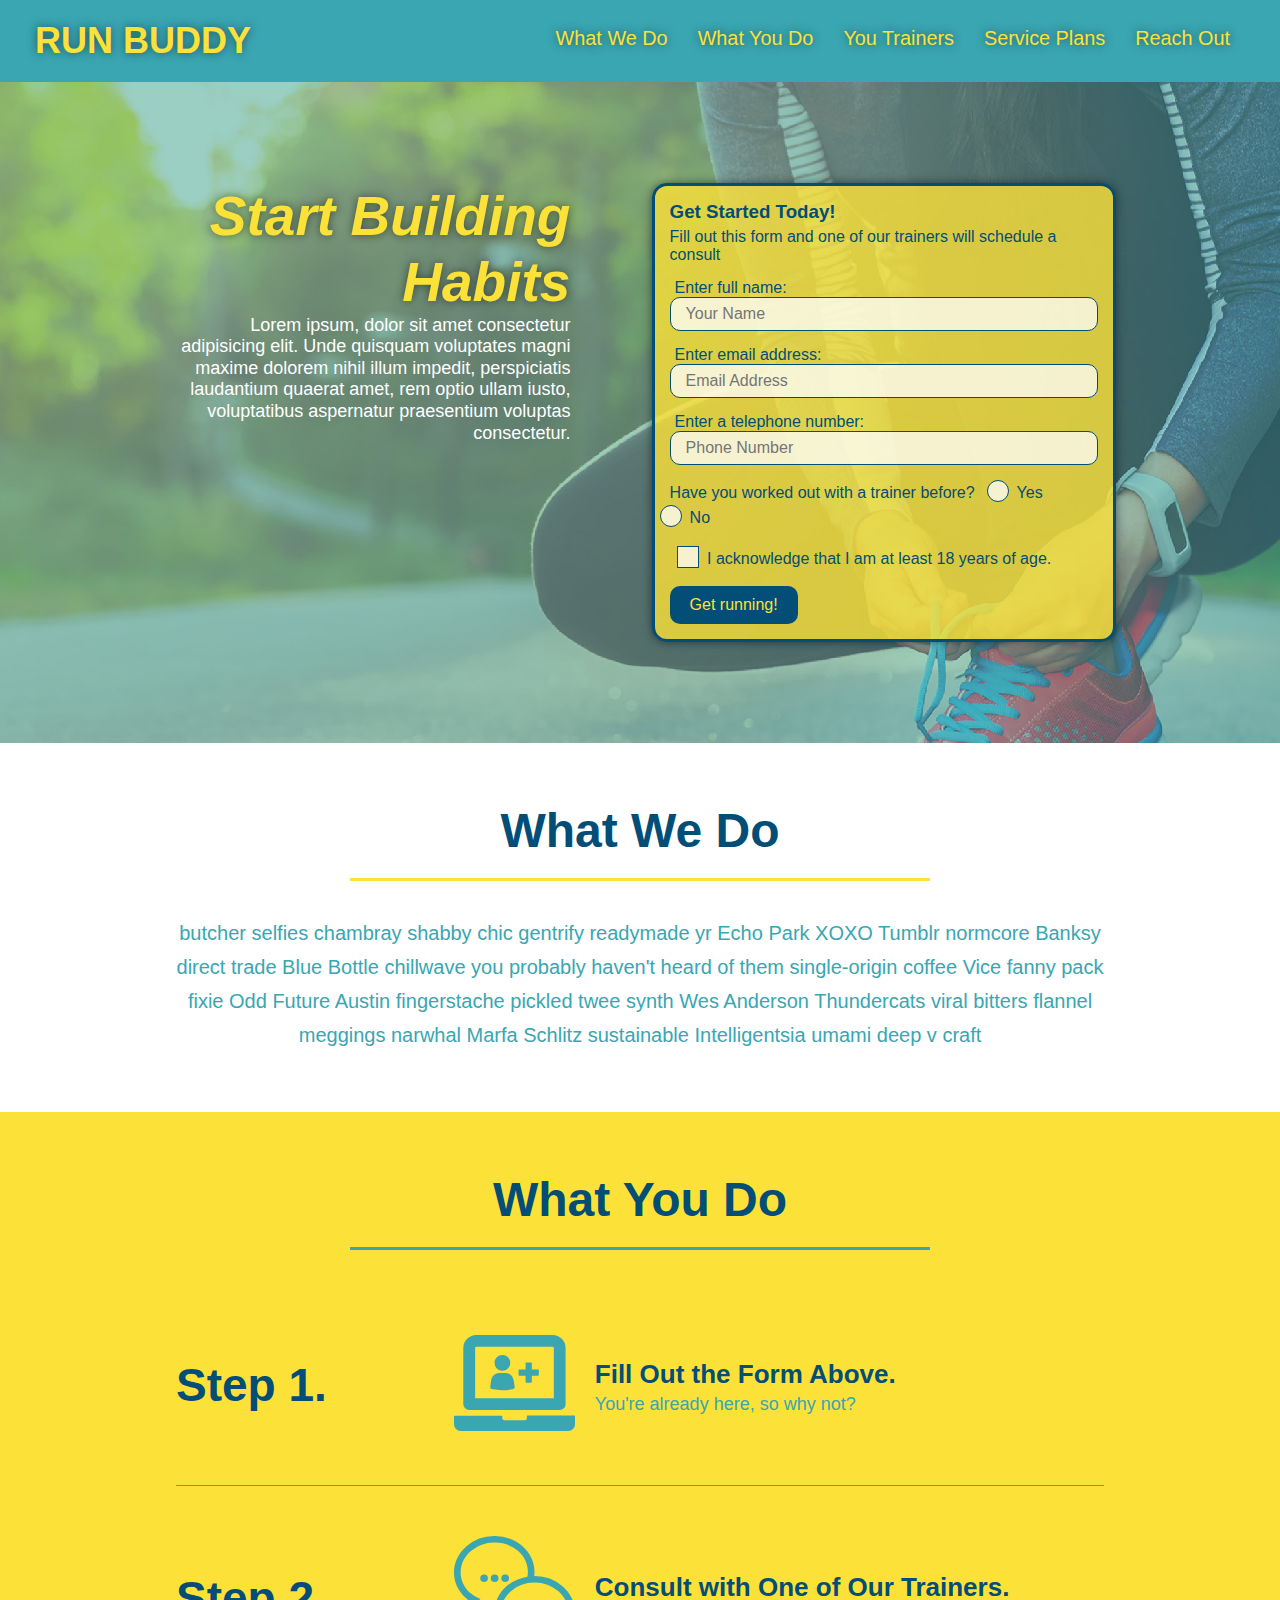
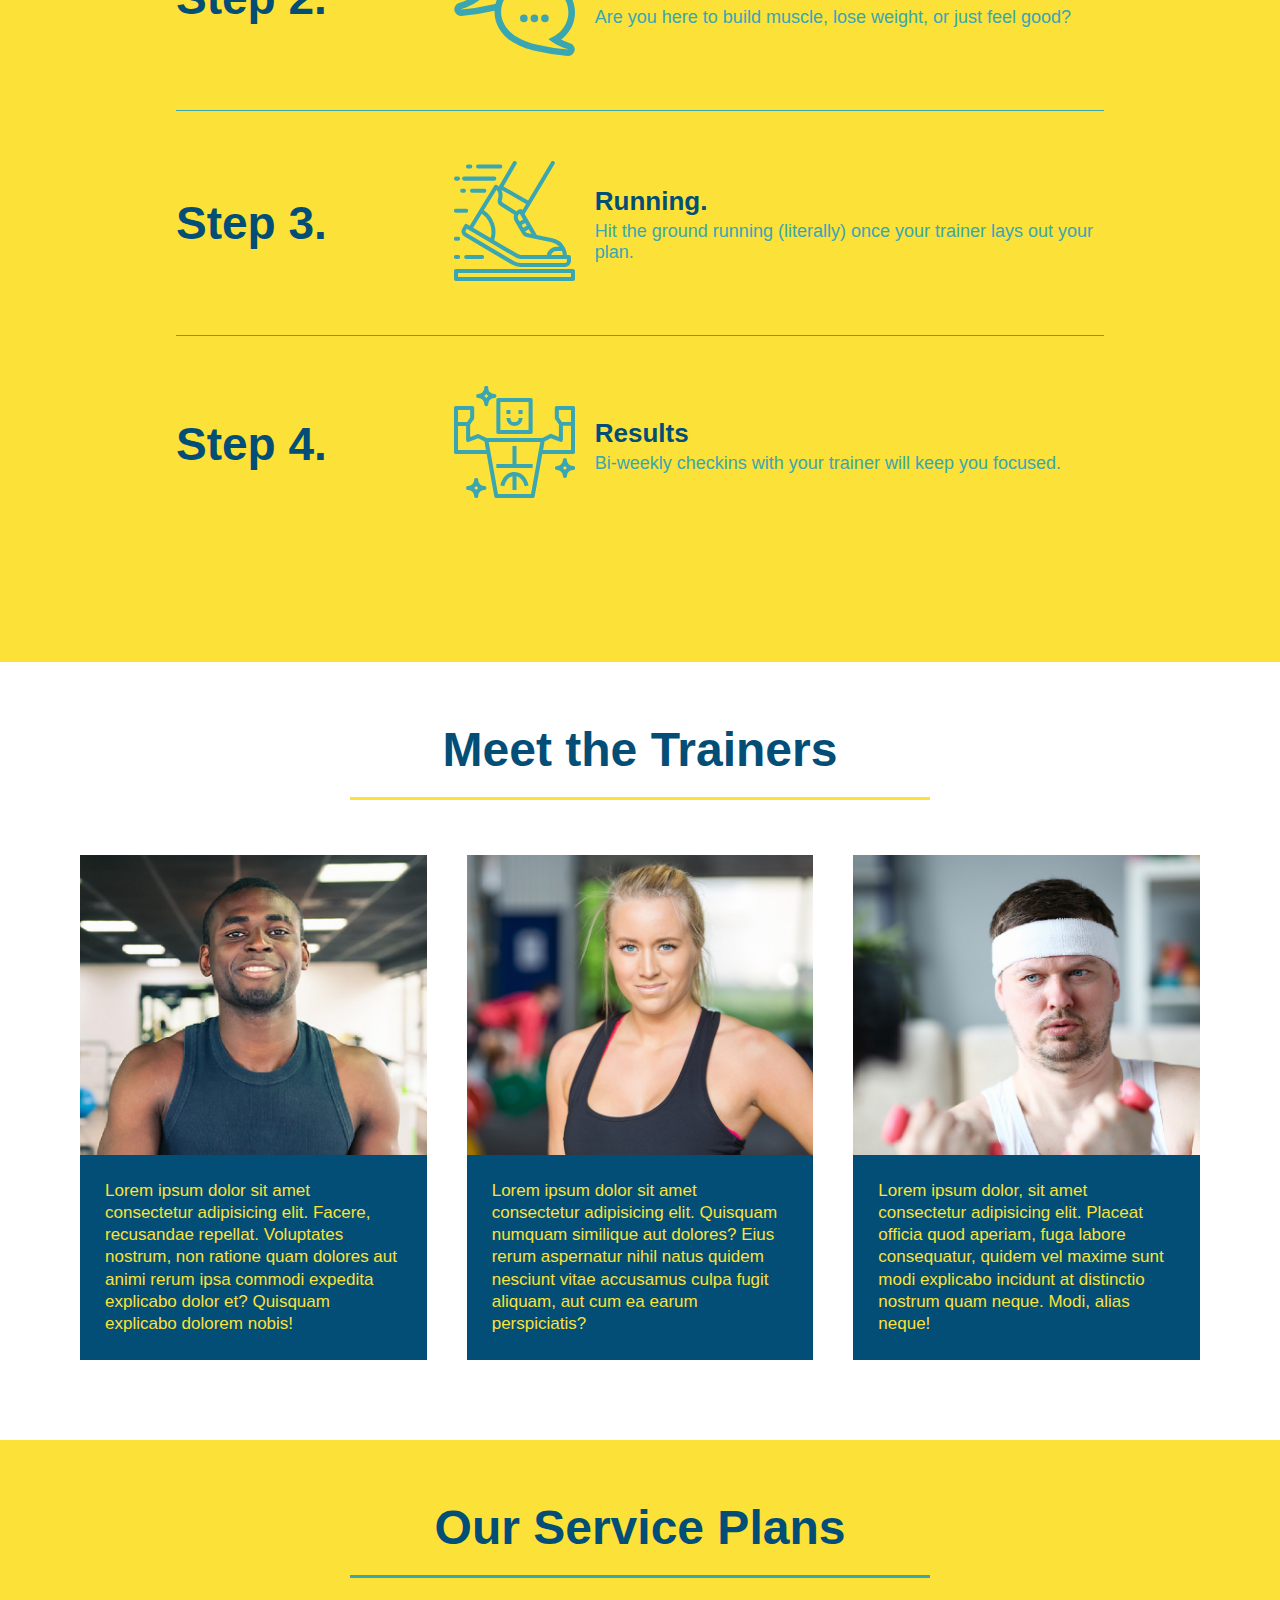
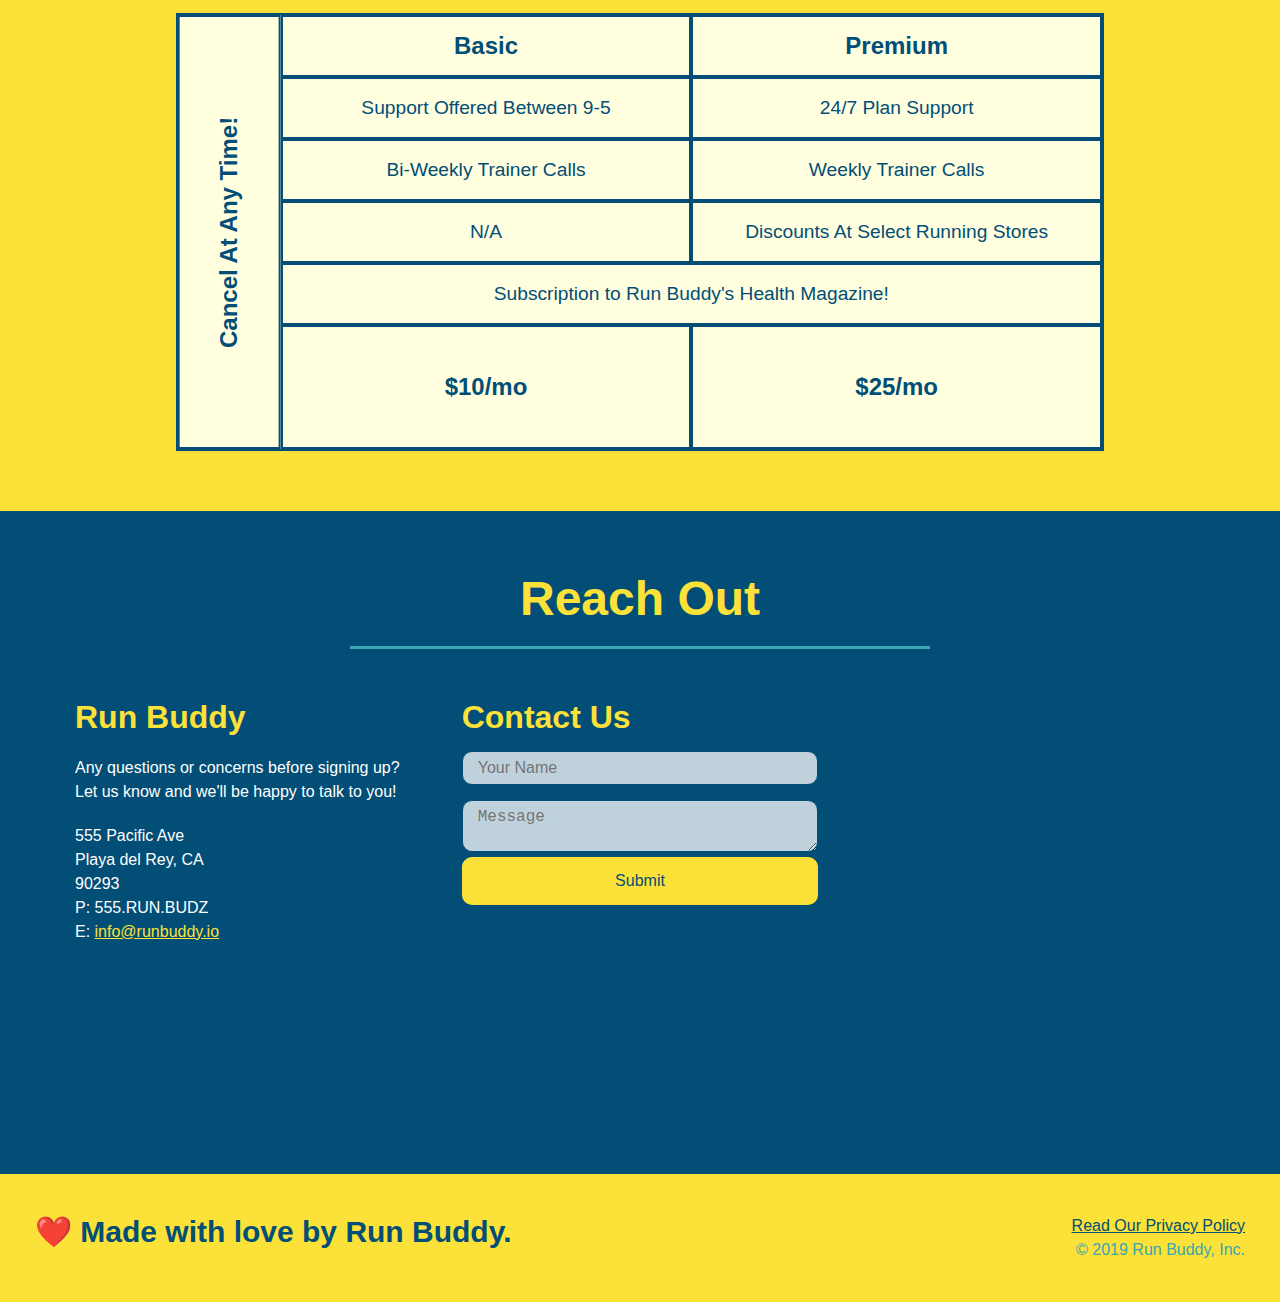
<file: index.html>
<!DOCTYPE html>
<html lang="en">
    <head>
        <meta charset="UTF-8" />
        <title>Run Buddy</title>
        <link rel="stylesheet" href="./assets/css/style.css" />
        <meta name="viewport" content="width=device-width, initial-scale=1.0" />
    </head>
    <body>
        <!-- navigation -->
        <header>
            <h1>
                <a href ="/">RUN BUDDY</a>
            </h1>
            <nav>
                <ul>
                    <!-- navigation items -->
                    <li>
                        <a href="#what-we-do">What We Do</a>
                    </li>
                    <li>
                        <a href="#what-you-do">What You Do</a>
                    </li>
                    <li>
                        <a href="#your-trainers">You Trainers</a>
                    </li>
                    <li>
                        <a href="#service-plans">Service Plans</a>
                    </li>
                    <li>
                        <a href="#reach-out">Reach Out</a>
                    </li>
                </ul>
            </nav>
        </header>

        <!-- hero image -->
        <section class="hero">
            <div class="hero-cta">
                <h2>Start Building Habits</h2>
                <p>Lorem ipsum, dolor sit amet consectetur adipisicing elit. Unde quisquam voluptates magni maxime dolorem nihil illum impedit, perspiciatis laudantium quaerat amet, rem optio ullam iusto, voluptatibus aspernatur praesentium voluptas consectetur.</p>
            </div>
            <div class="hero-form">
                <h3>Get Started Today!</h3>
                <p>Fill out this form and one of our trainers will schedule a consult</p>
                <!-- Get Started Form -->
                <form>
                    <label for="name">Enter full name:</label>
                    <input type="text" placeholder="Your Name" name="name" id="name" class="form-input" />
                    <label for="email-address">Enter email address:</label>
                    <input type="email" placeholder="Email Address" name="email" id="email-address" class="form-input" />
                    <label for="phone-number">Enter a telephone number:</label>
                    <input type="tel" placeholder="Phone Number" name="phone" id="phone-number" class="form-input"/>
                    <!-- Buttons within the Get Started Form -->
                    <p>
                        Have you worked out with a trainer before?
                        <span class="radio-wrapper">
                            <input type="radio" name="trainer-confirm" id="trainer-yes" />
                            <label for="trainer-yes">Yes</label>
                        </span>
                        <span class="radio-wrapper">
                            <input type="radio" name="trainer-confirm" id="trainer-no" />
                            <label for="trainer-no">No</label>
                        </span>
                    </p>
                    <p>
                        <span class="checkbox-wrapper">                       
                            <input type="checkbox" name="age-confirm" id="checkbox" />
                            <label for="checkbox">I acknowledge that I am at least 18 years of age.</label>
                        </span>
                    </p>
                    <button type="submit">
                        Get running!
                    </button>
                </form>
            </div>
        </section>

        <!-- "what we do" section -->
        <section id="what-we-do" class ="intro">
            <div class="flex-row">
                <h2 class="section-title primary-border">What We Do</h2>
            </div>
            <div class="flex-row">
                <p>
                    butcher selfies chambray shabby chic gentrify readymade yr Echo Park XOXO Tumblr normcore Banksy direct trade Blue Bottle chillwave you probably haven't heard of them single-origin coffee Vice fanny pack fixie Odd Future Austin fingerstache pickled twee synth Wes Anderson Thundercats viral bitters flannel meggings narwhal Marfa Schlitz sustainable Intelligentsia umami deep v craft
                </p>
            </div>
        </section> 

        <!-- "what you do" section -->
        <section id ="what-you-do" class="steps">
            <div class="flex-row">
                <h2 class="section-title secondary-border">What You Do</h2>
            </div>
            <div class="step">
                <h3>Step 1.</h3>
                <div class="step-info">
                    <div class ="step-img">
                        <img src="./assets/images/step-1.svg" alt="" />
                    </div>
                    <div class="step-text">
                        <h4>Fill Out the Form Above.</h4>
                        <p>You're already here, so why not?</p>
                    </div>
                </div>  
            </div>
            <div class="step">
                <h3>Step 2.</h3>
                <div class="step-info">
                    <div class ="step-img">
                        <img src="./assets/images/step-2.svg" alt="" />
                    </div>
                    <div class="step-text">
                        <h4>Consult with One of Our Trainers.</h4>
                        <p>Are you here to build muscle, lose weight, or just feel good?</p>
                    </div>
                </div>
            </div>
            <div class="step">
                <h3>Step 3.</h3>
                <div class="step-info">
                    <div class ="step-img">
                        <img src="./assets/images/step-3.svg" alt="" />
                    </div>
                    <div class="step-text">
                        <h4>Running.</h4>
                        <p>Hit the ground running (literally) once your trainer lays out your plan.</p>
                    </div>
                </div>
            </div>
            <div class="step">
                <h3>Step 4.</h3>
                <div class="step-info">
                    <div class ="step-img">
                        <img src="./assets/images/step-4.svg" alt="" />
                    </div>
                    <div class="step-text">
                        <h4>Results</h4>
                        <p>Bi-weekly checkins with your trainer will keep you focused.</p>
                    </div>
                </div>
            </div>
        </section>

        <!-- "meet the trainers" section -->
        <section id="your-trainers">
            <div class="flex-row">
                <h2 class="section-title primary-border">Meet the Trainers</h2>
            </div>
            <div class="trainers">
                <article class="trainer">
                    <div class="trainer-img trainer-1">
                        <div>
                            <h3 class="trainer-name">Aaron Stephens</h3>
                            <h4 class="trainer-role">Speed / Strength</h4>
                        </div>
                    </div>
                    <div class="trainer-bio">
                        <h3>Aaron Stephens</h3>
                        <h4>Speed / Strength</h4>
                        <p>Lorem ipsum dolor sit amet consectetur adipisicing elit. Facere, recusandae repellat. Voluptates nostrum, non ratione quam dolores aut animi rerum ipsa commodi expedita explicabo dolor et? Quisquam explicabo dolorem nobis!</p>
                    </div>
                </article>     
                <article class="trainer">
                    <div class="trainer-img trainer-2">
                        <div>
                            <h3 class="trainer-name">Joanna Gill</h3>
                            <h4 class="trainer-role">Endurance</h4>
                        </div>
                    </div>
                    <div class="trainer-bio">
                        <h3>Joanna Gill</h3>
                        <h4>Endurance</h4>
                        <p>Lorem ipsum dolor sit amet consectetur adipisicing elit. Quisquam numquam similique aut dolores? Eius rerum aspernatur nihil natus quidem nesciunt vitae accusamus culpa fugit aliquam, aut cum ea earum perspiciatis?</p>
                    </div>
                </article>
                <article class="trainer">
                    <div class="trainer-img trainer-3">
                        <div>
                            <h3 class="trainer-name">Harry "the Headband" Smith</h3>
                            <h4 class="trainer-role">Strength</h4>
                        </div>
                    </div>
                    <div class="trainer-bio">
                        <h3>Harry "the Headband" Smith</h3>
                        <h4>Strength</h4>
                        <p>Lorem ipsum dolor, sit amet consectetur adipisicing elit. Placeat officia quod aperiam, fuga labore consequatur, quidem vel maxime sunt modi explicabo incidunt at distinctio nostrum quam neque. Modi, alias neque!</p>
                    </div>
                </article>
            </div>
        </section>

        <!-- "service plans" section -->
        <section id="service-plans" class ="services">
            <h2 class="section-title secondary-border">Our Service Plans</h2>
            <div class="service-grid-wrapper">
                <div class="service-grid-container">
                    <!-- headers -->
                    <div class="service-grid-item grid-head basic">Basic</div>
                    <div class="service-grid-item grid-head premium">Premium</div>
                    <!-- body -->
                    <div class="service-grid-item basic">Support Offered Between 9-5</div>
                    <div class="service-grid-item premium">24/7 Plan Support</div>
                    <div class="service-grid-item basic">Bi-Weekly Trainer Calls</div>
                    <div class="service-grid-item premium">Weekly Trainer Calls</div>
                    <div class="service-grid-item basic">N/A</div>
                    <div class="service-grid-item premium">Discounts At Select Running Stores</div>
                    <div class="service-grid-item both">Subscription to Run Buddy's Health Magazine!</div>
                    <div class="service-grid-item grid-price basic">$10/mo</div>
                    <div class="service-grid-item grid-price premium">$25/mo</div>
                    <div class="service-grid-item cancel">Cancel At Any Time!</div>
                </div>
            </div>
        </section>

        <!-- "reach out" section -->
        <section id="reach-out" class="contact">
            <div class="flex-row">
                <h2 class="section-title secondary-border">Reach Out</h2>
            </div>
            <div class="contact-info">
                <div>
                    <h3>Run Buddy</h3>
                    <p>
                        Any questions or concerns before signing up? <br />
                        Let us know and we'll be happy to talk to you!
                    </p>
                    <address>
                        555 Pacific Ave</br>
                        Playa del Rey, CA</br>
                        90293
                        </br>
                        P: 555.RUN.BUDZ
                        </br>
                        E: <a href="mailto:info@runbuddy.io">info@runbuddy.io</a>
                    </address>
                </div>
                <div class="contact-form">
                    <h3>Contact Us</h3>
                    <form>
                        <label for="contact-name"></label>
                        <input type="text" placeholder="Your Name" id="contact-name"/>
                        <label for="Message"></label>
                        <textarea id="contact-message" placeholder="Message"></textarea>
                        <button type="submit">Submit</button>
                    </form>
                </div>
                <iframe src="https://www.google.com/maps/embed?pb=!1m18!1m12!1m3!1d3309.2136330904987!2d-118.45463478515046!3d33.96134812996269!2m3!1f0!2f0!3f0!3m2!1i1024!2i768!4f13.1!3m3!1m2!1s0x80c2b06f754ff943%3A0x171937ad8a44e318!2s6309%20Pacific%20Ave%2C%20Playa%20Del%20Rey%2C%20CA%2090293!5e0!3m2!1sen!2sus!4v1596504100076!5m2!1sen!2sus" 
                frameborder="0" 
                style="border:0;" 
                allowfullscreen>
                </iframe>
                </div>
            </div>
        </section>

        <!-- footer -->
        <footer>
            <h2>❤️ Made with love by Run Buddy.</h2>
            <div>
                <a href="privacy-policy.html">Read Our Privacy Policy</a><br />
                &copy; 2019 Run Buddy, Inc.
            </div>
        </footer>
    </body>
</html>
</file>
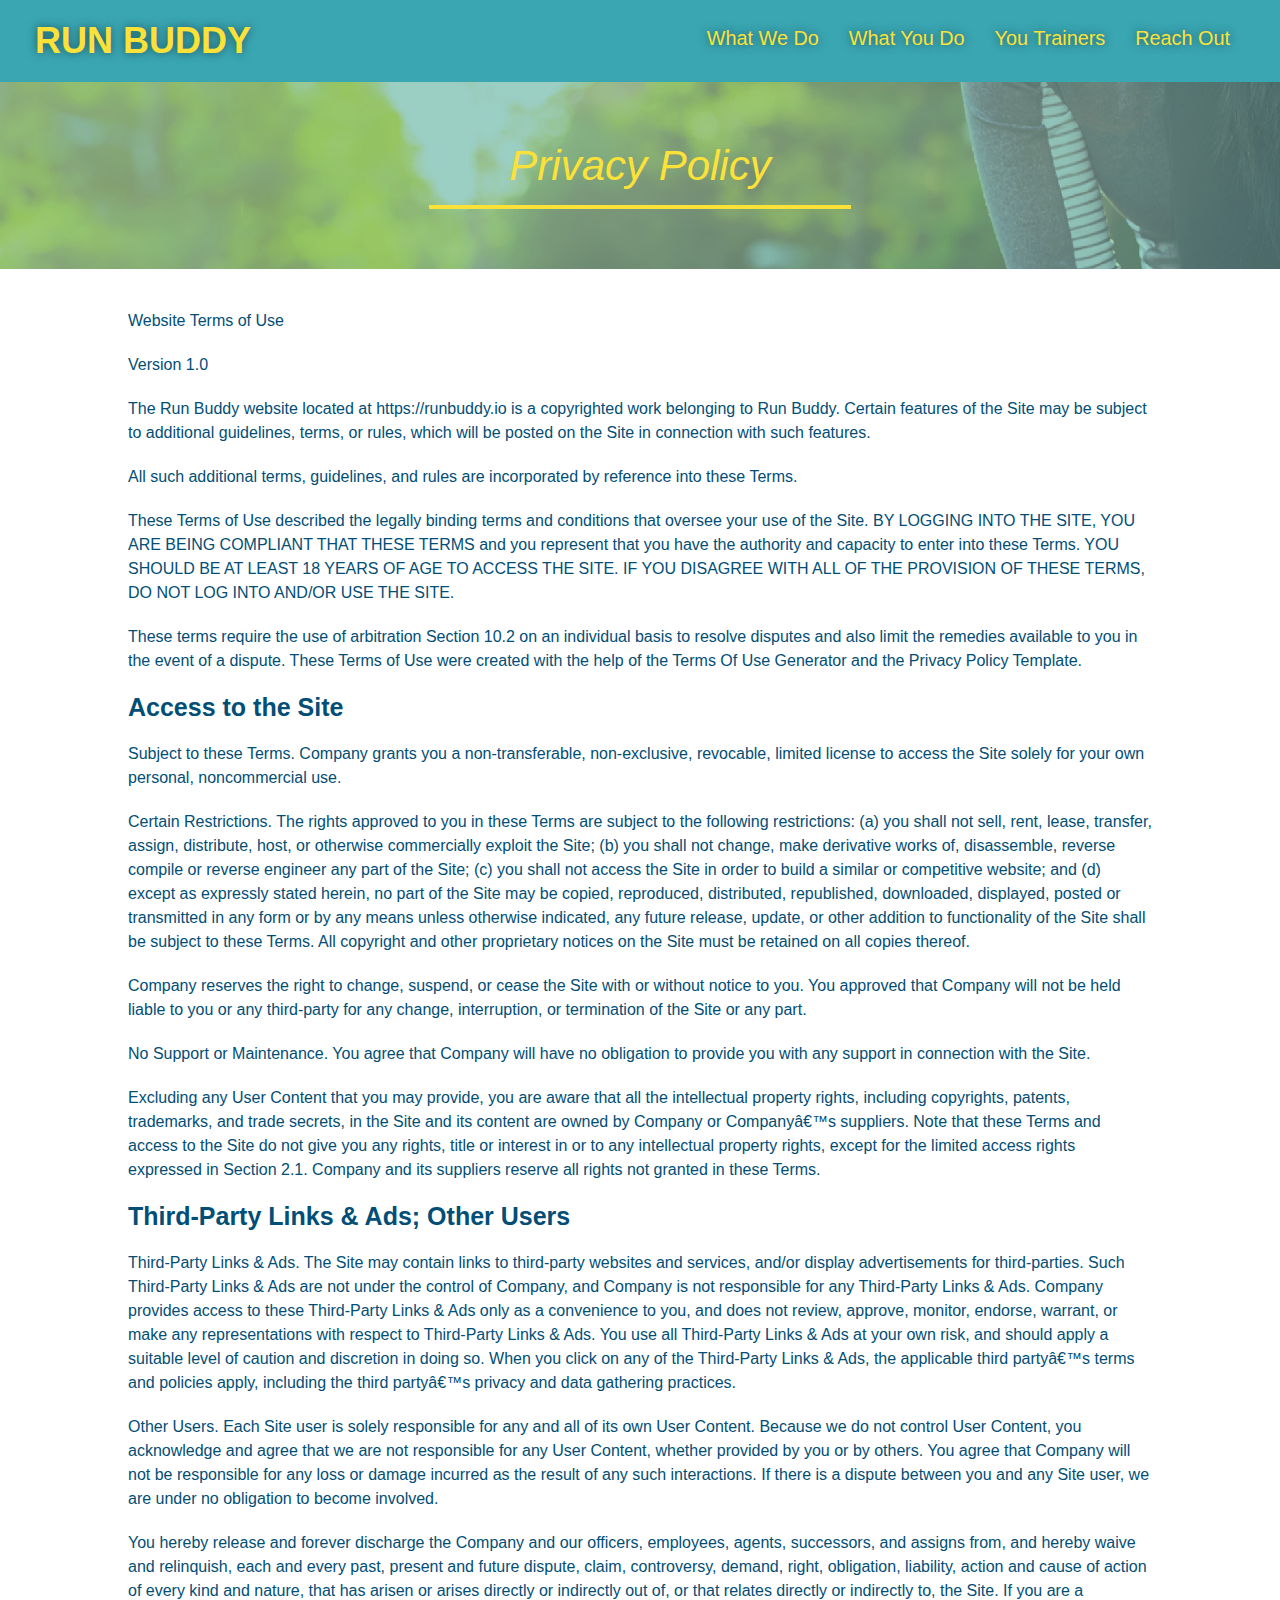
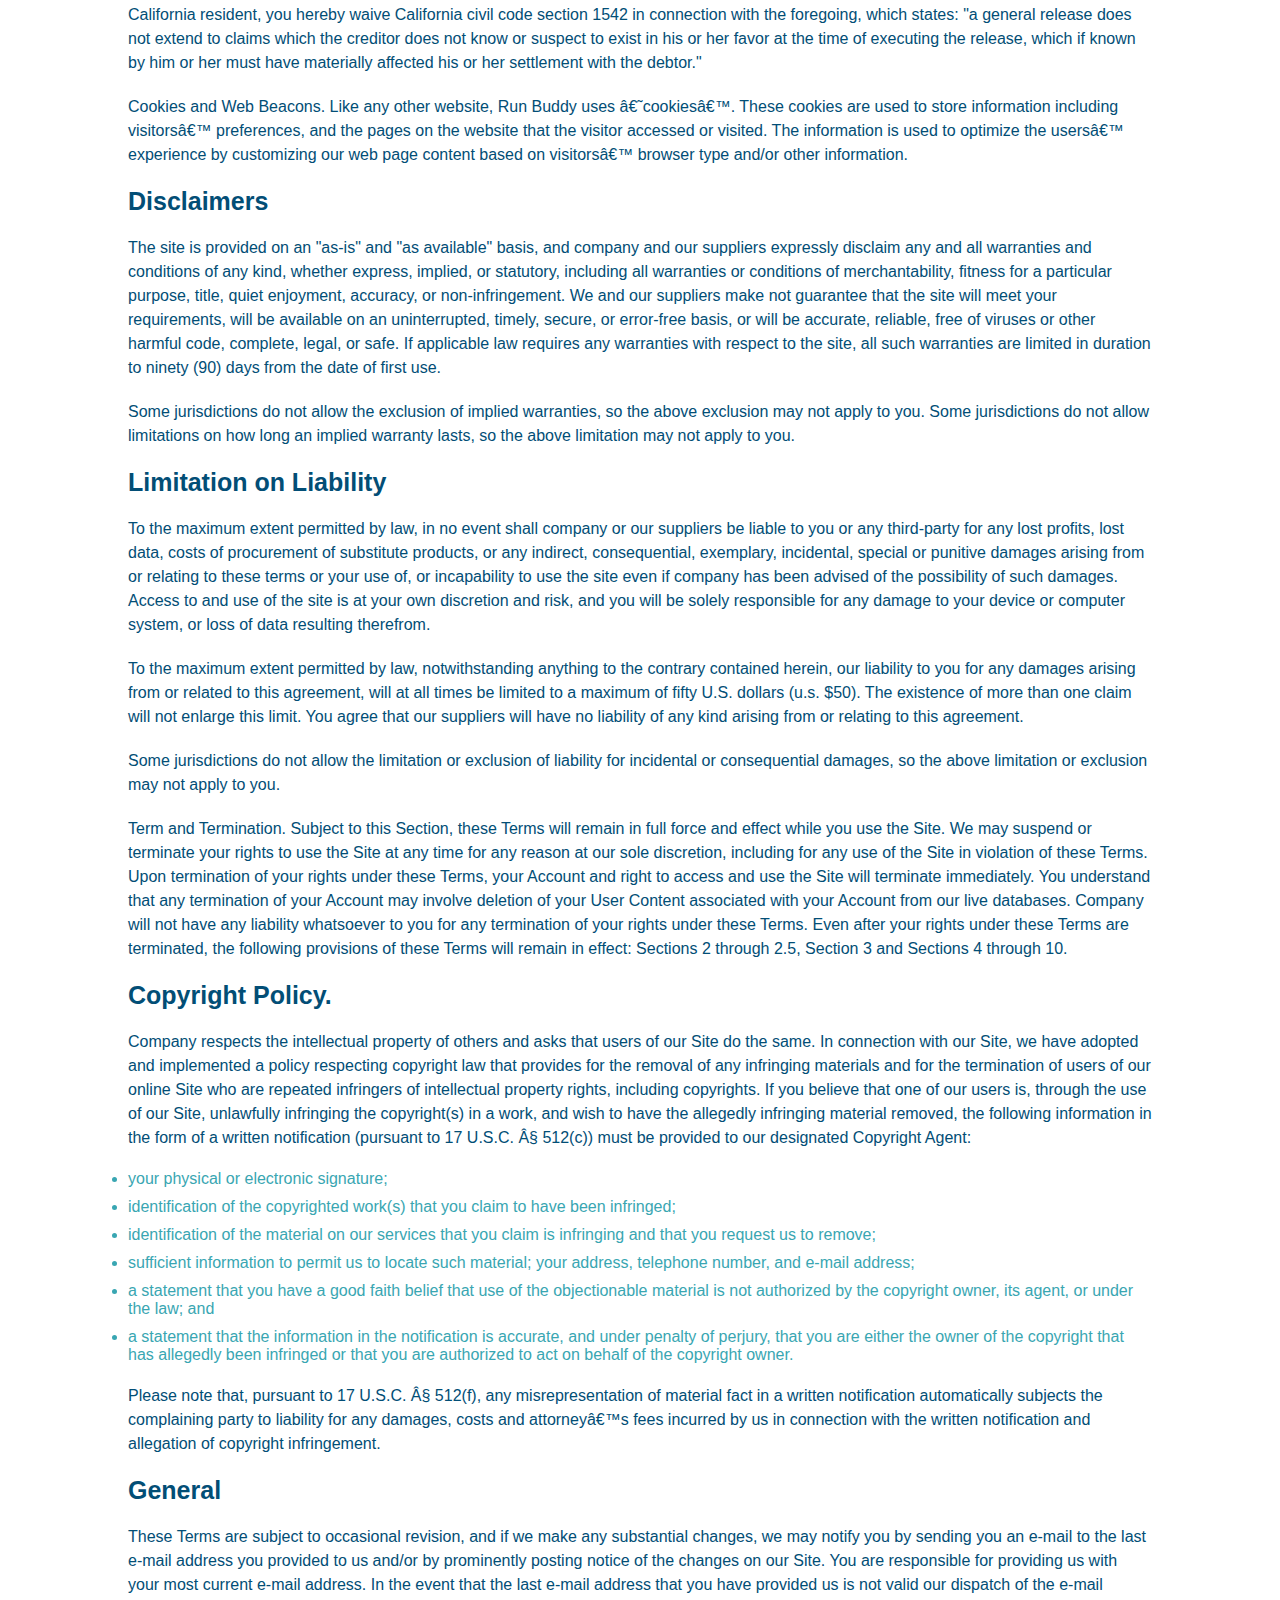
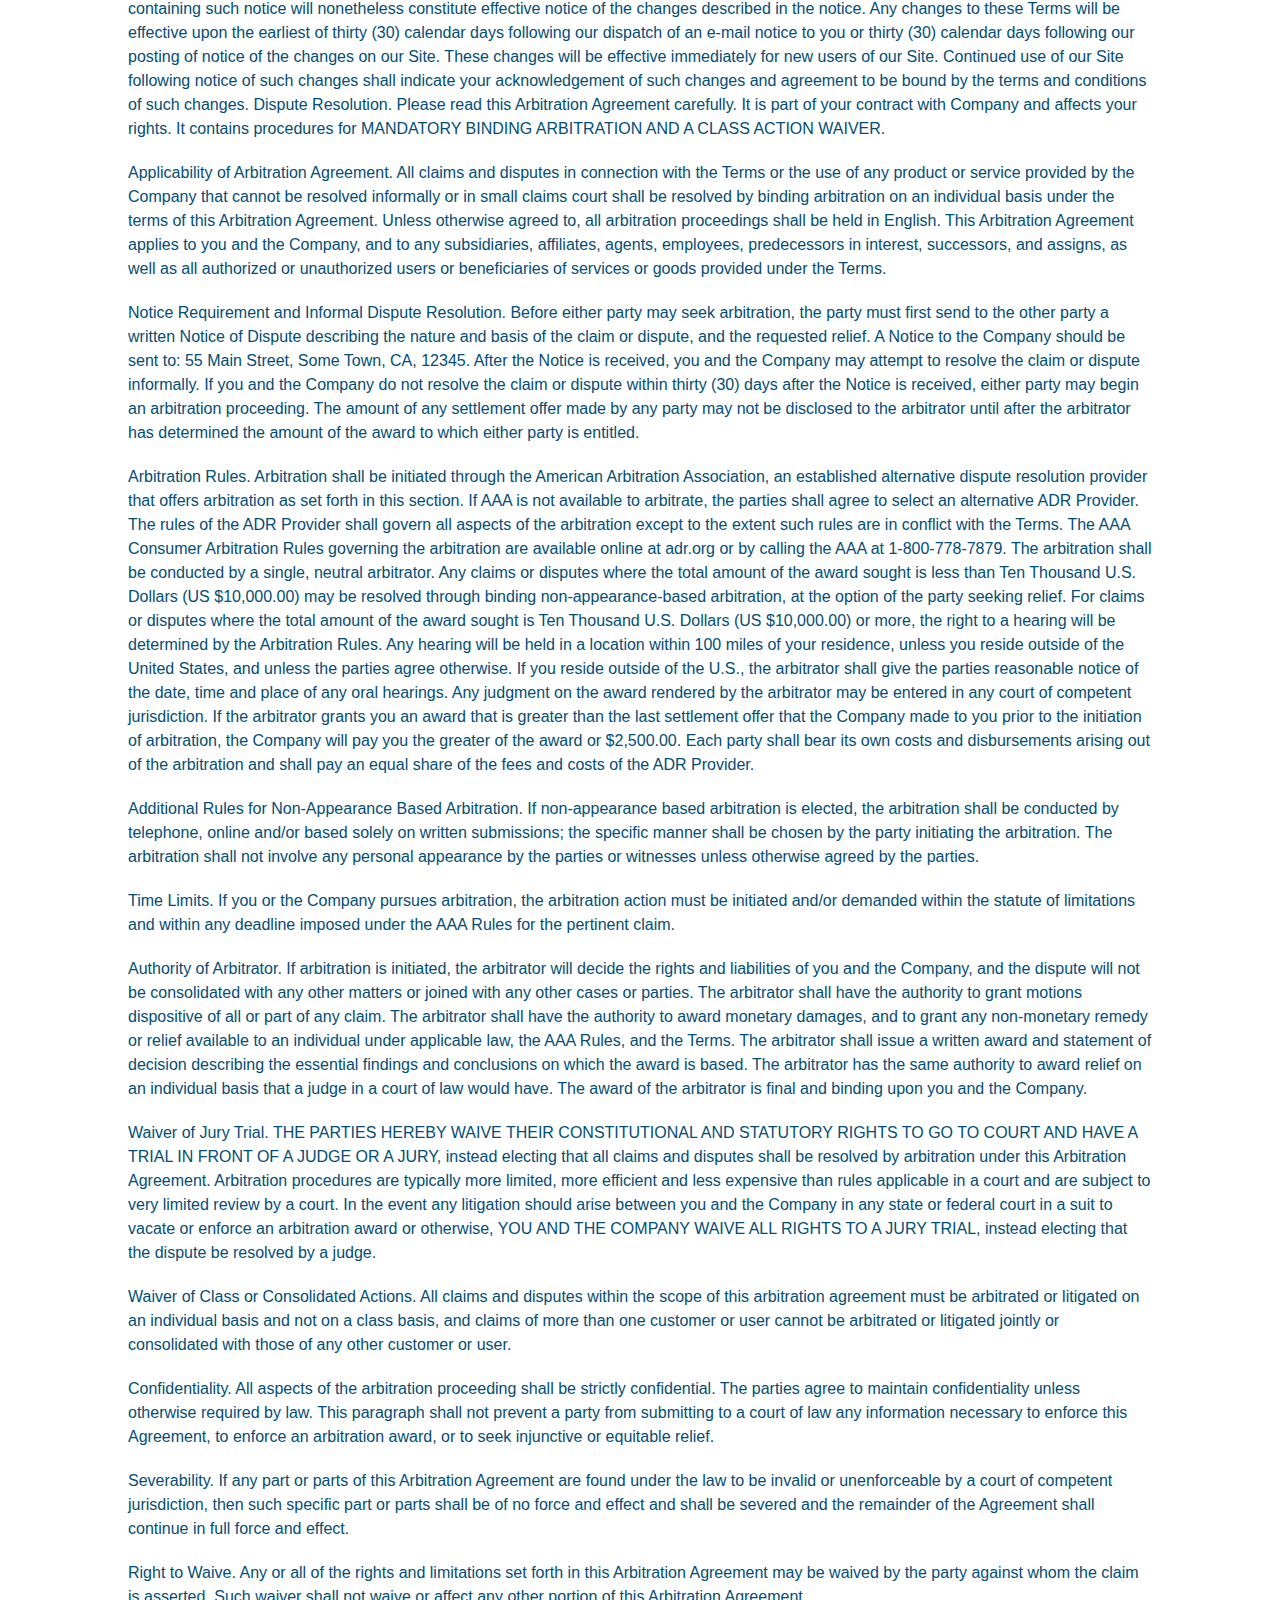
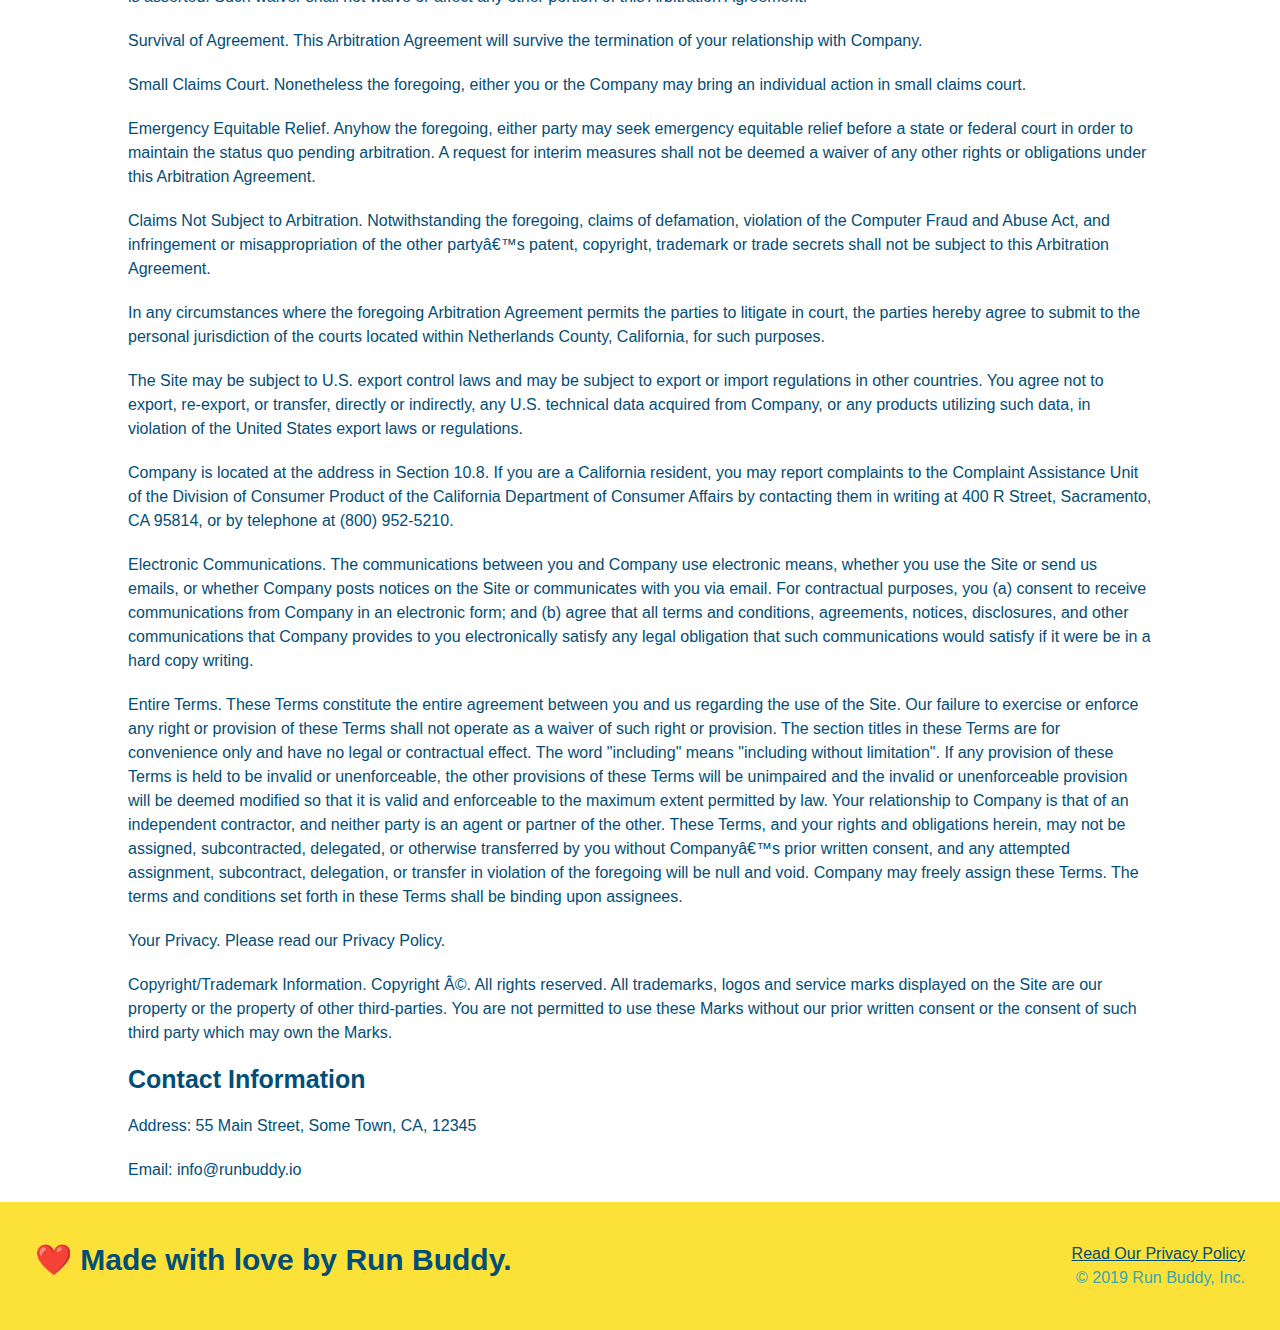
<file: privacy-policy.html>
<!DOCTYPE html>
<html lang="en">
    <head>
        <meta charset="UTF-8">
        <title>Privacy Policy - Run Buddy</title>
        <link rel="stylesheet" href="./assets/css/style.css" />
        <link rel="stylesheet" href="./assets/css/secondary-styles.css">
        <meta name="viewport" content="width=device-width, initial-scale=1.0" />
    </head>
    <body>
         <!-- navigation -->
         <header>
            <h1>
                <a href ="/">RUN BUDDY</a>
            </h1>
            <nav>
                <ul>
                    <!-- navigation items -->
                    <li>
                        <a href="./index.html#what-we-do">What We Do</a>
                    </li>
                    <li>
                        <a href="./index.html#what-you-do">What You Do</a>
                    </li>
                    <li>
                        <a href="./index.html#your-trainers">You Trainers</a>
                    </li>
                    <li>
                        <a href="./index.html#reach-out">Reach Out</a>
                    </li>
                </ul>
            </nav>
        </header>
        <section class="hero">
            <h2 class="page-title">
            Privacy Policy
            </h2>
        </section>
        <article class="secondary-content">
            
            <p>
                Website Terms of Use
            </p>

            <p>
                Version 1.0
            </p>

            <p>
                The Run Buddy website located at https://runbuddy.io is a copyrighted work belonging to Run Buddy. Certain
                features of the Site may be subject to additional guidelines, terms, or rules, which will be posted on the Site
                in connection with such features.
            </p>

            <p>
                All such additional terms, guidelines, and rules are incorporated by reference into these Terms.
            </p>

            <p>
                These Terms of Use described the legally binding terms and conditions that oversee your use of the Site. BY
                LOGGING INTO THE SITE, YOU ARE BEING COMPLIANT THAT THESE TERMS and you represent that you have the authority
                and capacity to enter into these Terms. YOU SHOULD BE AT LEAST 18 YEARS OF AGE TO ACCESS THE SITE. IF YOU
                DISAGREE WITH ALL OF THE PROVISION OF THESE TERMS, DO NOT LOG INTO AND/OR USE THE SITE.
            </p>

            <p>
                These terms require the use of arbitration Section 10.2 on an individual basis to resolve disputes and also
                limit the remedies available to you in the event of a dispute. These Terms of Use were created with the help of
                the Terms Of Use Generator and the Privacy Policy Template.
            </p>

            <h3>
                Access to the Site
            </h3>

            <p>
                Subject to these Terms. Company grants you a non-transferable, non-exclusive, revocable, limited license to
                access the Site solely for your own personal, noncommercial use.
            </p>

            <p>
                Certain Restrictions. The rights approved to you in these Terms are subject to the following restrictions: (a)
                you shall not sell, rent, lease, transfer, assign, distribute, host, or otherwise commercially exploit the Site;
                (b) you shall not change, make derivative works of, disassemble, reverse compile or reverse engineer any part of
                the Site; (c) you shall not access the Site in order to build a similar or competitive website; and (d) except
                as expressly stated herein, no part of the Site may be copied, reproduced, distributed, republished, downloaded,
                displayed, posted or transmitted in any form or by any means unless otherwise indicated, any future release,
                update, or other addition to functionality of the Site shall be subject to these Terms. All copyright and other
                proprietary notices on the Site must be retained on all copies thereof.
            </p>

            <p>
                Company reserves the right to change, suspend, or cease the Site with or without notice to you. You approved
                that Company will not be held liable to you or any third-party for any change, interruption, or termination of
                the Site or any part.
            </p>

            <p>
                No Support or Maintenance. You agree that Company will have no obligation to provide you with any support in
                connection with the Site.
            </p>

            <p>
                Excluding any User Content that you may provide, you are aware that all the intellectual property rights,
                including copyrights, patents, trademarks, and trade secrets, in the Site and its content are owned by Company
                or Companyâ€™s suppliers. Note that these Terms and access to the Site do not give you any rights, title or
                interest in or to any intellectual property rights, except for the limited access rights expressed in Section
                2.1. Company and its suppliers reserve all rights not granted in these Terms.
            </p>

            <h3>
                Third-Party Links & Ads; Other Users
            </h3>

            <p>
                Third-Party Links & Ads. The Site may contain links to third-party websites and services, and/or display
                advertisements for third-parties. Such Third-Party Links & Ads are not under the control of Company, and Company
                is not responsible for any Third-Party Links & Ads. Company provides access to these Third-Party Links & Ads
                only as a convenience to you, and does not review, approve, monitor, endorse, warrant, or make any
                representations with respect to Third-Party Links & Ads. You use all Third-Party Links & Ads at your own risk,
                and should apply a suitable level of caution and discretion in doing so. When you click on any of the
                Third-Party Links & Ads, the applicable third partyâ€™s terms and policies apply, including the third partyâ€™s
                privacy and data gathering practices.
            </p>

            <p>
                Other Users. Each Site user is solely responsible for any and all of its own User Content. Because we do not
                control User Content, you acknowledge and agree that we are not responsible for any User Content, whether
                provided by you or by others. You agree that Company will not be responsible for any loss or damage incurred as
                the result of any such interactions. If there is a dispute between you and any Site user, we are under no
                obligation to become involved.
            </p>

            <p>
                You hereby release and forever discharge the Company and our officers, employees, agents, successors, and
                assigns from, and hereby waive and relinquish, each and every past, present and future dispute, claim,
                controversy, demand, right, obligation, liability, action and cause of action of every kind and nature, that has
                arisen or arises directly or indirectly out of, or that relates directly or indirectly to, the Site. If you are
                a California resident, you hereby waive California civil code section 1542 in connection with the foregoing,
                which states: "a general release does not extend to claims which the creditor does not know or suspect to exist
                in his or her favor at the time of executing the release, which if known by him or her must have materially
                affected his or her settlement with the debtor."
            </p>

            <p>
                Cookies and Web Beacons. Like any other website, Run Buddy uses â€˜cookiesâ€™. These cookies are used to store
                information including visitorsâ€™ preferences, and the pages on the website that the visitor accessed or visited.
                The information is used to optimize the usersâ€™ experience by customizing our web page content based on visitorsâ€™
                browser type and/or other information.
            </p>

            <h3>
                Disclaimers
            </h3>

            <p>
                The site is provided on an "as-is" and "as available" basis, and company and our suppliers expressly disclaim
                any and all warranties and conditions of any kind, whether express, implied, or statutory, including all
                warranties or conditions of merchantability, fitness for a particular purpose, title, quiet enjoyment, accuracy,
                or non-infringement. We and our suppliers make not guarantee that the site will meet your requirements, will be
                available on an uninterrupted, timely, secure, or error-free basis, or will be accurate, reliable, free of
                viruses or other harmful code, complete, legal, or safe. If applicable law requires any warranties with respect
                to the site, all such warranties are limited in duration to ninety (90) days from the date of first use.
            </p>

            <p>
                Some jurisdictions do not allow the exclusion of implied warranties, so the above exclusion may not apply to
                you. Some jurisdictions do not allow limitations on how long an implied warranty lasts, so the above limitation
                may not apply to you.
            </p>

            <h3>
                Limitation on Liability
            </h3>

            <p>
                To the maximum extent permitted by law, in no event shall company or our suppliers be liable to you or any
                third-party for any lost profits, lost data, costs of procurement of substitute products, or any indirect,
                consequential, exemplary, incidental, special or punitive damages arising from or relating to these terms or
                your use of, or incapability to use the site even if company has been advised of the possibility of such
                damages. Access to and use of the site is at your own discretion and risk, and you will be solely responsible
                for any damage to your device or computer system, or loss of data resulting therefrom.
            </p>

            <p>
                To the maximum extent permitted by law, notwithstanding anything to the contrary contained herein, our liability
                to you for any damages arising from or related to this agreement, will at all times be limited to a maximum of
                fifty U.S. dollars (u.s. $50). The existence of more than one claim will not enlarge this limit. You agree that
                our suppliers will have no liability of any kind arising from or relating to this agreement.
            </p>

            <p>
                Some jurisdictions do not allow the limitation or exclusion of liability for incidental or consequential
                damages, so the above limitation or exclusion may not apply to you.
            </p>

            <p>
                Term and Termination. Subject to this Section, these Terms will remain in full force and effect while you use
                the Site. We may suspend or terminate your rights to use the Site at any time for any reason at our sole
                discretion, including for any use of the Site in violation of these Terms. Upon termination of your rights under
                these Terms, your Account and right to access and use the Site will terminate immediately. You understand that
                any termination of your Account may involve deletion of your User Content associated with your Account from our
                live databases. Company will not have any liability whatsoever to you for any termination of your rights under
                these Terms. Even after your rights under these Terms are terminated, the following provisions of these Terms
                will remain in effect: Sections 2 through 2.5, Section 3 and Sections 4 through 10.
            </p>

            <h3>
                Copyright Policy.
            </h3>

            <p>
                Company respects the intellectual property of others and asks that users of our Site do the same. In connection
                with our Site, we have adopted and implemented a policy respecting copyright law that provides for the removal
                of any infringing materials and for the termination of users of our online Site who are repeated infringers of
                intellectual property rights, including copyrights. If you believe that one of our users is, through the use of
                our Site, unlawfully infringing the copyright(s) in a work, and wish to have the allegedly infringing material
                removed, the following information in the form of a written notification (pursuant to 17 U.S.C. Â§ 512(c)) must
                be provided to our designated Copyright Agent:
            </p>

            <ul>
                <li>
                your physical or electronic signature;
                </li>
                <li>
                identification of the copyrighted work(s) that you claim to have been infringed;
                </li>
                <li>
                identification of the material on our services that you claim is infringing and that you request us to remove;
                </li>
                <li>
                sufficient information to permit us to locate such material; your address, telephone number, and e-mail
                address;
                </li>
                <li>
                a statement that you have a good faith belief that use of the objectionable material is not authorized by the
                copyright owner, its agent, or under the law; and
                </li>
                <li>
                a statement that the information in the notification is accurate, and under penalty of perjury, that you are
                either the owner of the copyright that has allegedly been infringed or that you are authorized to act on
                behalf of the copyright owner.
                </li>
            </ul>

            <p>
                Please note that, pursuant to 17 U.S.C. Â§ 512(f), any misrepresentation of material fact in a written
                notification automatically subjects the complaining party to liability for any damages, costs and attorneyâ€™s
                fees incurred by us in connection with the written notification and allegation of copyright infringement.
            </p>

            <h3>
                General
            </h3>

            <p>
                These Terms are subject to occasional revision, and if we make any substantial changes, we may notify you by
                sending you an e-mail to the last e-mail address you provided to us and/or by prominently posting notice of the
                changes on our Site. You are responsible for providing us with your most current e-mail address. In the event
                that the last e-mail address that you have provided us is not valid our dispatch of the e-mail containing such
                notice will nonetheless constitute effective notice of the changes described in the notice. Any changes to these
                Terms will be effective upon the earliest of thirty (30) calendar days following our dispatch of an e-mail
                notice to you or thirty (30) calendar days following our posting of notice of the changes on our Site. These
                changes will be effective immediately for new users of our Site. Continued use of our Site following notice of
                such changes shall indicate your acknowledgement of such changes and agreement to be bound by the terms and
                conditions of such changes. Dispute Resolution. Please read this Arbitration Agreement carefully. It is part of
                your contract with Company and affects your rights. It contains procedures for MANDATORY BINDING ARBITRATION AND
                A CLASS ACTION WAIVER.
            </p>

            <p>
                Applicability of Arbitration Agreement. All claims and disputes in connection with the Terms or the use of any
                product or service provided by the Company that cannot be resolved informally or in small claims court shall be
                resolved by binding arbitration on an individual basis under the terms of this Arbitration Agreement. Unless
                otherwise agreed to, all arbitration proceedings shall be held in English. This Arbitration Agreement applies to
                you and the Company, and to any subsidiaries, affiliates, agents, employees, predecessors in interest,
                successors, and assigns, as well as all authorized or unauthorized users or beneficiaries of services or goods
                provided under the Terms.
            </p>

            <p>
                Notice Requirement and Informal Dispute Resolution. Before either party may seek arbitration, the party must
                first send to the other party a written Notice of Dispute describing the nature and basis of the claim or
                dispute, and the requested relief. A Notice to the Company should be sent to: 55 Main Street, Some Town, CA,
                12345. After the Notice is received, you and the Company may attempt to resolve the claim or dispute informally.
                If you and the Company do not resolve the claim or dispute within thirty (30) days after the Notice is received,
                either party may begin an arbitration proceeding. The amount of any settlement offer made by any party may not
                be disclosed to the arbitrator until after the arbitrator has determined the amount of the award to which either
                party is entitled.
            </p>

            <p>
                Arbitration Rules. Arbitration shall be initiated through the American Arbitration Association, an established
                alternative dispute resolution provider that offers arbitration as set forth in this section. If AAA is not
                available to arbitrate, the parties shall agree to select an alternative ADR Provider. The rules of the ADR
                Provider shall govern all aspects of the arbitration except to the extent such rules are in conflict with the
                Terms. The AAA Consumer Arbitration Rules governing the arbitration are available online at adr.org or by
                calling the AAA at 1-800-778-7879. The arbitration shall be conducted by a single, neutral arbitrator. Any
                claims or disputes where the total amount of the award sought is less than Ten Thousand U.S. Dollars (US
                $10,000.00) may be resolved through binding non-appearance-based arbitration, at the option of the party seeking
                relief. For claims or disputes where the total amount of the award sought is Ten Thousand U.S. Dollars (US
                $10,000.00) or more, the right to a hearing will be determined by the Arbitration Rules. Any hearing will be
                held in a location within 100 miles of your residence, unless you reside outside of the United States, and
                unless the parties agree otherwise. If you reside outside of the U.S., the arbitrator shall give the parties
                reasonable notice of the date, time and place of any oral hearings. Any judgment on the award rendered by the
                arbitrator may be entered in any court of competent jurisdiction. If the arbitrator grants you an award that is
                greater than the last settlement offer that the Company made to you prior to the initiation of arbitration, the
                Company will pay you the greater of the award or $2,500.00. Each party shall bear its own costs and
                disbursements arising out of the arbitration and shall pay an equal share of the fees and costs of the ADR
                Provider.
            </p>

            <p>
                Additional Rules for Non-Appearance Based Arbitration. If non-appearance based arbitration is elected, the
                arbitration shall be conducted by telephone, online and/or based solely on written submissions; the specific
                manner shall be chosen by the party initiating the arbitration. The arbitration shall not involve any personal
                appearance by the parties or witnesses unless otherwise agreed by the parties.
            </p>

            <p>
                Time Limits. If you or the Company pursues arbitration, the arbitration action must be initiated and/or demanded
                within the statute of limitations and within any deadline imposed under the AAA Rules for the pertinent claim.
            </p>

            <p>
                Authority of Arbitrator. If arbitration is initiated, the arbitrator will decide the rights and liabilities of
                you and the Company, and the dispute will not be consolidated with any other matters or joined with any other
                cases or parties. The arbitrator shall have the authority to grant motions dispositive of all or part of any
                claim. The arbitrator shall have the authority to award monetary damages, and to grant any non-monetary remedy
                or relief available to an individual under applicable law, the AAA Rules, and the Terms. The arbitrator shall
                issue a written award and statement of decision describing the essential findings and conclusions on which the
                award is based. The arbitrator has the same authority to award relief on an individual basis that a judge in a
                court of law would have. The award of the arbitrator is final and binding upon you and the Company.
            </p>

            <p>
                Waiver of Jury Trial. THE PARTIES HEREBY WAIVE THEIR CONSTITUTIONAL AND STATUTORY RIGHTS TO GO TO COURT AND HAVE
                A TRIAL IN FRONT OF A JUDGE OR A JURY, instead electing that all claims and disputes shall be resolved by
                arbitration under this Arbitration Agreement. Arbitration procedures are typically more limited, more efficient
                and less expensive than rules applicable in a court and are subject to very limited review by a court. In the
                event any litigation should arise between you and the Company in any state or federal court in a suit to vacate
                or enforce an arbitration award or otherwise, YOU AND THE COMPANY WAIVE ALL RIGHTS TO A JURY TRIAL, instead
                electing that the dispute be resolved by a judge.
            </p>

            <p>
                Waiver of Class or Consolidated Actions. All claims and disputes within the scope of this arbitration agreement
                must be arbitrated or litigated on an individual basis and not on a class basis, and claims of more than one
                customer or user cannot be arbitrated or litigated jointly or consolidated with those of any other customer or
                user.
            </p>

            <p>
                Confidentiality. All aspects of the arbitration proceeding shall be strictly confidential. The parties agree to
                maintain confidentiality unless otherwise required by law. This paragraph shall not prevent a party from
                submitting to a court of law any information necessary to enforce this Agreement, to enforce an arbitration
                award, or to seek injunctive or equitable relief.
            </p>

            <p>
                Severability. If any part or parts of this Arbitration Agreement are found under the law to be invalid or
                unenforceable by a court of competent jurisdiction, then such specific part or parts shall be of no force and
                effect and shall be severed and the remainder of the Agreement shall continue in full force and effect.
            </p>

            <p>
                Right to Waive. Any or all of the rights and limitations set forth in this Arbitration Agreement may be waived
                by the party against whom the claim is asserted. Such waiver shall not waive or affect any other portion of this
                Arbitration Agreement.
            </p>

            <p>
                Survival of Agreement. This Arbitration Agreement will survive the termination of your relationship with
                Company.
            </p>

            <p>
                Small Claims Court. Nonetheless the foregoing, either you or the Company may bring an individual action in small
                claims court.
            </p>

            <p>
                Emergency Equitable Relief. Anyhow the foregoing, either party may seek emergency equitable relief before a
                state or federal court in order to maintain the status quo pending arbitration. A request for interim measures
                shall not be deemed a waiver of any other rights or obligations under this Arbitration Agreement.
            </p>

            <p>
                Claims Not Subject to Arbitration. Notwithstanding the foregoing, claims of defamation, violation of the
                Computer Fraud and Abuse Act, and infringement or misappropriation of the other partyâ€™s patent, copyright,
                trademark or trade secrets shall not be subject to this Arbitration Agreement.
            </p>

            <p>
                In any circumstances where the foregoing Arbitration Agreement permits the parties to litigate in court, the
                parties hereby agree to submit to the personal jurisdiction of the courts located within Netherlands County,
                California, for such purposes.
            </p>

            <p>
                The Site may be subject to U.S. export control laws and may be subject to export or import regulations in other
                countries. You agree not to export, re-export, or transfer, directly or indirectly, any U.S. technical data
                acquired from Company, or any products utilizing such data, in violation of the United States export laws or
                regulations.
            </p>

            <p>
                Company is located at the address in Section 10.8. If you are a California resident, you may report complaints
                to the Complaint Assistance Unit of the Division of Consumer Product of the California Department of Consumer
                Affairs by contacting them in writing at 400 R Street, Sacramento, CA 95814, or by telephone at (800) 952-5210.
            </p>

            <p>
                Electronic Communications. The communications between you and Company use electronic means, whether you use the
                Site or send us emails, or whether Company posts notices on the Site or communicates with you via email. For
                contractual purposes, you (a) consent to receive communications from Company in an electronic form; and (b)
                agree that all terms and conditions, agreements, notices, disclosures, and other communications that Company
                provides to you electronically satisfy any legal obligation that such communications would satisfy if it were be
                in a hard copy writing.
            </p>

            <p>
                Entire Terms. These Terms constitute the entire agreement between you and us regarding the use of the Site. Our
                failure to exercise or enforce any right or provision of these Terms shall not operate as a waiver of such right
                or provision. The section titles in these Terms are for convenience only and have no legal or contractual
                effect. The word "including" means "including without limitation". If any provision of these Terms is held to be
                invalid or unenforceable, the other provisions of these Terms will be unimpaired and the invalid or
                unenforceable provision will be deemed modified so that it is valid and enforceable to the maximum extent
                permitted by law. Your relationship to Company is that of an independent contractor, and neither party is an
                agent or partner of the other. These Terms, and your rights and obligations herein, may not be assigned,
                subcontracted, delegated, or otherwise transferred by you without Companyâ€™s prior written consent, and any
                attempted assignment, subcontract, delegation, or transfer in violation of the foregoing will be null and void.
                Company may freely assign these Terms. The terms and conditions set forth in these Terms shall be binding upon
                assignees.
            </p>

            <p>
                Your Privacy. Please read our Privacy Policy.
            </p>

            <p>
                Copyright/Trademark Information. Copyright Â©. All rights reserved. All trademarks, logos and service marks
                displayed on the Site are our property or the property of other third-parties. You are not permitted to use
                these Marks without our prior written consent or the consent of such third party which may own the Marks.
            </p>

            <h3>
                Contact Information
            </h3>

            <p>
                Address: 55 Main Street, Some Town, CA, 12345
            </p>

            <p>
                Email: info@runbuddy.io
            </p>

        </article>

        <!-- footer -->
        <footer>
            <h2>❤️ Made with love by Run Buddy.</h2>
            <div>
                <a href="#">Read Our Privacy Policy</a><br />
                &copy; 2019 Run Buddy, Inc.
            </div>
        </footer>
    </body>
</html>
</file>
<file: assets/css/style.css>
/* Global Styles Start*/
:root {
    --main-yellow: #fce138;
    --navy-blue: #024e76;
    --teal: #39a6b2;
    --black-rgb: 0, 0, 0;
    --white-rgb: 255, 255, 255;
}

* {
    margin: 0;
    padding: 0;
    box-sizing: border-box;
}

body {
    color: var(--teal);
    font-family: Helvetica, Arial, sans-serif;
}

.text-right {
    text-align: right;
}

.text-left {
    text-align: left;
}

/* Global Styles End*/

/* Header Style Start */
header {
    padding: 20px 35px;
    display: flex;
    justify-content: space-between;
    flex-wrap: wrap;
    position: sticky;
    top: 0;
    position: -webkit-sticky; /* For Safari Browsers */
    background-image: url("../images/hero-bg.jpg");
    background-size: cover;
    background-position: 80%;
    background-attachment: fixed;
    background: var(--teal);
    z-index: 9999;
}

header h1 {
    font-weight: bold;
    font-size: 36px;
    color: var(--main-yellow);
    margin: 0;
    text-shadow: 0 0 10px rgba(var(--black-rgb), 0.5);
}

header a {
    text-decoration: none;
    color: var(--main-yellow);
}

header nav {
    margin: 7px 0;
}

header nav ul {
    display: flex;
    flex-wrap: wrap;
    justify-content: space-between;
    align-items: center;
    list-style: none;
}

header nav ul li a {
    padding: 10px 15px;
    font-weight: lighter;
    font-size: 1.55vw;
    text-shadow: 0 0 10px rgba(var(--black-rgb), 0.5);
}

header nav ul li a:hover {
    background: var(--main-yellow);
    color: var(--navy-blue);
    border-radius: 15px;
    text-shadow: none;
  }

/* Header Style End */

section {
    padding: 60px;
}

/* Hero Style Start */
.hero {
    background-image: url("../images/hero-bg.jpg");
    background-size: cover;
    background-position: 80%;
    display: flex;
    justify-content: center;
    flex-wrap: wrap;
    align-items: flex-start;
    background-attachment: fixed;
}

.hero-cta {
    width: 35%;
    text-align: right;
    margin: 3.5%;
    color: #fff;
    font-size: 18px;
    line-height: 1.2;
}

.hero-cta h2 {
    font-style: italic;
    font-size: 55px;
    color: var(--main-yellow);
    text-shadow: 0 0 10px rgba(var(--black-rgb), 0.5);
}

.hero-form {
    background-color: rgba(252, 225, 56, 0.8);
    color: var(--navy-blue);
    padding: 15px;
    border: 3px solid var(--navy-blue);
    width: 40%;
    margin: 3.5%;
    box-shadow: 0 0 10px rgba(var(--black-rgb), 0.5);
    border-radius: 15px;
}

h3 .hero-form {
    margin: 0;
    font-size: 24px;
}

.hero-form p {
    margin: 5px 0 15px 0;
}

.form-input {
    border: 1px solid var(--navy-blue);
    display: block;
    padding: 7px 15px;
    font-size: 16px;
    color: var(--navy-blue);
    width: 100%;
    margin-bottom: 15px;
    border-radius: 10px;
    background-color: rgba(var(--white-rgb), 0.75);
}

.form-input:focus {
    background-color: rgba(var(--white-rgb), 1.0);
    outline: none;
}

.hero-form label {
    margin: 0 5px;
}

.radio-wrapper input, .checkbox-wrapper input {
    opacity: 0;
}

.checkbox-wrapper input + label::after, .radio-wrapper input + label::after {
    content: none;
}

.checkbox-wrapper input:checked + label::after, .radio-wrapper input:checked + label::after {
    content: "";
}

.radio-wrapper label, .checkbox-wrapper label {
    position: relative;
    left: 10px;
    margin: 10px;
    line-height: 1.6;
}

.checkbox-wrapper label::before, .radio-wrapper label::before {
    content: "";
    height: 20px;
    width: 20px;
    background: rgba(var(--white-rgb), 0.75);
    border: 1px solid var(--navy-blue);
    position: absolute;
    top: -4px;
    left: -30px;
}

.radio-wrapper label::before {
    border-radius: 50%;
}

.radio-wrapper label::after {
    content: "";
    height: 20px;
    width: 20px;
    border-radius: 50%;
    background: var(--navy-blue);
    position: absolute;
    top: -3px;
    left: -29px;
    background-image: radial-gradient(circle, var(--teal), var(--navy-blue));
}

.checkbox-wrapper label::after {
    content: "";
    height: 6px;
    width: 14px;
    border-left: 2px solid var(--navy-blue);
    border-bottom: 2px solid var(--navy-blue);
    position: absolute;
    left: -26px;
    top: 1px;
    transform: rotate(-58deg);
}

.hero-form button {
    text-align: center;
    color: var(--main-yellow);
    background-color: var(--navy-blue);
    padding: 10px 20px;
    border: none;
    font-size: 16px;
    border-radius: 10px;
}

.hero-form button:hover {
    background-color: var(--teal);
}
/* Hero Style End */

/* Main Section Global Syles Start */
.section-title {
    font-size: 48px;
    color: var(--navy-blue);
    border-bottom: 3px solid;
    padding-bottom: 20px;
    text-align: center;
    margin: 0 auto 35px auto;
    width: 50%;
}

.primary-border {
    border-color: var(--main-yellow);
}

.secondary-border {
    border-color: var(--teal);
}

.flex-row {
    display: flex;
}
/* Main Section Global Syles End */

/* What We Do Style Start */
.intro p {
    line-height: 1.7;
    color: var(--teal);
    width: 80%;
    font-size: 20px;
    margin: 0 auto;
    text-align: center;
}
/* What We Do Style End */

/* What You Do Style Start */
.steps {
    background: var(--main-yellow) ;
}

.step {
    display: flex;
    margin: 50px auto;
    padding-bottom: 50px;
    width: 80%;
    flex-wrap: wrap;
    align-items: center;
    justify-content: space-between;
}

.step:not(:last-child) {
    border-bottom: 1px solid var(--teal);
}

.step h3 {
    color: var(--navy-blue);
    font-size: 46px;
    flex: 1 30%;
}

.step-info {
    flex: 2 70%;
    display: flex;
    flex-wrap: wrap;
    align-items: center;
}

.step-img {
    flex: 1 12%;
    margin-right: 20px;
}

.step-img img {
    max-width: 100%;
}

.step-text {
    flex: 12;
}

.step-text p {
    color: var(--teal);
    font-size: 18px;
}

.step-text h4 {
    font-size: 26px;
    line-height: 1.5;
    color: var(--navy-blue);
}

/* What You Do Style End */

/* Trainers Style Start */
.trainers {
    display: flex;
    width: 100%;
    margin: 0 auto;
    flex-wrap: wrap;
    justify-content: space-around;
}

.trainer {
    margin: 20px;
    background: var(--navy-blue);
    color: var(--main-yellow);
    flex: 1;
}

.trainer-img {
    width: 100%;
    min-height: 300px;
    display: flex;
    padding: 15px;
    align-items: flex-end;
    position: relative;
    overflow: hidden;
}

.trainer:hover .trainer-img::after {
    opacity: 1;
}

.trainer-img::after {
    content: "";
    height: 100%;
    width: 100%;
    position: absolute;
    top: 0;
    left: 0;
    opacity: 0;
    background: linear-gradient(rgba(252, 225, 56, 0.3), rgba(	2, 78, 118, 1));
    transition: .5s;
}

.trainer-img:hover::after {
    content: "";
    height: 100%;
    width: 100%;
    position: absolute;
    top: 0;
    left: 0;
    background: linear-gradient(rgba(252, 225, 56, 0.3), rgba(	2, 78, 118, 1));
}

.trainer-1 {
    background-image: url("../images/trainer-1.jpg");
    background-size: cover;
}

.trainer-2 {
    background-image: url("../images/trainer-2.jpg");
    background-size: cover;
}

.trainer-3 {
    background-image: url("../images/trainer-3.jpg");
    background-size: cover;
}

.trainer-bio {
    padding: 25px;
    line-height: 1.3;
}

.trainer-img h3 {
    font-size: 28px;
    position: relative;
    z-index: 9000;
    margin-bottom: 5px;
    top: 200px;
    transition: .6s;
    
}

.trainer-img h4 {
    font-weight: lighter;
    font-size: 22px;
    margin-bottom: 15px;
    position: relative;
    z-index: 9000;
    top: 200px;
    transition: .6s;
    transition-delay: 60ms;
}

.trainer:hover .trainer-img h3, .trainer:hover .trainer-img h4 {
    top: 0px;
}

.trainer-bio p {
    font-size: 17px;
}

.trainer-bio h3 {
    font-size: 28px;
    display: none;
}

.trainer-bio h4 {
    font-weight: lighter;
    font-size: 22px;
    margin-bottom: 15px;
    display: none;
}

/* Trainers Style End */

/* Service Plans Style Start */
.services {
    background: var(--main-yellow);
}

.service-grid-wrapper{
    display: flex;
    width: 100%;
    justify-content: center;
}

.service-grid-container {
    display: grid;
    grid-template-columns: 1fr repeat(2, 4fr);
    grid-template-rows: repeat(5, 1fr) 2fr;
    background: lightyellow;
    width: 80%;
    border: 2px solid var(--navy-blue);
    color:  var(--navy-blue);
    font-size: 1.2rem;
}

.service-grid-item {
    padding: 15px 0;
    border: 2px solid var(--navy-blue);
    display: flex;
    align-items: center;
    justify-content: center;
    text-align: center;
  }

.service-grid-item.basic {
    grid-column: 2 / span 1;
}

.service-grid-item.both {
    grid-column: 2 / span 2;
  }

.service-grid-item.cancel {
    grid-row: 1 / -1;
    grid-column: 1;
    writing-mode: vertical-lr;
    transform: rotate(180deg);
}

.grid-head, .grid-price, .service-grid-item.cancel {
    font-size: 1.5rem;
    font-weight: bold;
}

/* Service Plans Style End */

/* Reach Out Style Start */
.contact {
    background: var(--navy-blue);
}

.contact h2{
    color: var(--main-yellow);
}

.contact-info {
    display: flex;
    justify-content: space-between;
    flex-wrap: wrap;
}
.contact-info > * {
    flex: 1;
    margin: 15px;
}

.contact-info iframe {
    height: 400px;
}

.contact-info div {
    color: white;
}

.contact-info h3{
    color: var(--main-yellow);
    font-size: 32px;
}

.contact-info p, .contact-info address {
    margin: 20px 0;
    line-height: 1.5;
    font-size: 16px;
    font-style: normal;
}

.contact-info a {
    color: var(--main-yellow);
}

.contact-form input, .contact-form textarea {
    border: 1px solid var(--navy-blue);
    display: block;
    padding: 7px 15px;
    font-size: 16px;
    color: var(--navy-blue);
    width: 100%;
    margin-top: 15px;
    margin-bottom: 5px;
    border-radius: 10px;
    background-color: rgba(var(--white-rgb), 0.75);
}

.contact-form input:focus, .contact-form textarea:focus {
    outline: none;
    background-color: rgba(var(--white-rgb), 1.0);
}

.contact-form button {
    width: 100%;
    border: none;
    background: var(--main-yellow);
    color: var(--navy-blue);
    text-align: center;
    padding: 15px 0;
    font-size: 16px;
    border-radius: 10px;

}

.contact-form button:hover {
    color: var(--main-yellow);
    background: var(--teal);
}

/* Reach Out Style End */

/* Footer Style Start */
footer {
    background: var(--main-yellow);
    width: 100%;
    padding: 40px 35px;
    display: flex;
    justify-content: space-between;
    flex-wrap: wrap
}

footer h2 {
    color: var(--navy-blue);
    font-size: 30px;
    margin: 0;
}

footer div {
    line-height: 1.5;
    text-align: right;
}

footer a {
    color: var(--navy-blue);
}
/* Footer Style End */

/* Media Queries */
/* MQ for Smaller Desktop Screens and Smaller*/
@media screen and (max-width: 980px) {
    header {
        padding-bottom: 0;
        justify-content: center;
        position: relative;
    }
    
    header h1 {
        width: 100%;
        text-align: center;
    }
    
    header nav ul {
        margin-top: 20px;
        width: 100%;
        justify-content: center;
    }

    header nav ul li a {
        font-size: 20px;
    }

    .hero-cta, .hero-form {
        width: 100%;
    }

    .hero-cta {
        text-align: center;
    }

    .section-title {
        width: 80%;
    }

    .trainer {
        flex: 0 70%;
    }

    .contact-info iframe {
        flex: 1 100%;
    }

    footer h2, footer div {
        text-align: center;
        width: 100%;
    }
} 

/* MQ for Tablets and Smaller*/
@media screen and (max-width: 768px) {
    section {
        padding: 30px 15px;
    }

    .step h3 {
        flex: 1 100%;
        text-align: center;
    }

    .step-info {
        flex: 2 100%;
        text-align: center;
        justify-content: center;
    }

    .step-img {
        flex: 0 32%;
        margin-right: 0;
        margin-top: 15px;
        margin-bottom: 15 px;
    }

    .step-text {
        flex: 100%
    }

    .service-grid-container {
        grid-template-columns: 1fr 1fr;
    }

    .service-grid-item.basic {
        grid-column: 1;
    }

    .service-grid-item.both {
        grid-column: 1 / -1;
    }

    .service-grid-item.cancel {
        writing-mode: unset;
        grid-column: 1 / -1;
        transform: none;
        grid-row: -1;
    }
    .trainer:hover .trainer-img::after, .trainer-img::after, .trainer-img:hover::after {
        display: none;
    }
    .trainer-img h3, .trainer-img h4 {
        display: none;
    }

    .trainer-bio h3, .trainer-bio h4 {
        display: block
    }
}

/* MQ for Mobile Phones and Smaller*/
@media screen and (max-width: 575px) {
    .hero-form button {
        width: 100%;
    }

    .section-title {
        width: 95%;
    }

    .intro p {
        width: 100%;
    }

    .trainer {
        flex: 0 100%;
    }

    .contact-info {
        text-align: center;
    }

    .contact-info > * {
        flex: 0 100%;
    }

    .contact-form {
        order: 3;
    }
}
</file>
<file: assets/css/secondary-styles.css>
/* Hero Style Starts */
.hero {
    background-position: bottom;
    height: auto;
    text-align: center;
    margin-bottom: 40px;
}

.page-title {
    color: #fce138;
    display: inline-block;
    border-bottom: 4px solid #fce138;
    padding: 0 80px 15px 80px;
    font-weight: normal;
    font-size: 42px;
    font-style: italic;
}
/* Hero Style Ends */

/* Content Style Starts */
.secondary-content {
    width: 80%;
    margin: 0 auto;
    color: #024e76;
}

.secondary-content h3 {
    font-size: 25px;
    margin: 20px 0;
}

.secondary-content p {
    font-size: 16px;
    line-height: 1.5;
    margin: 20px 0;
}

.secondary-content li {
    color: #39a6b2;
    margin: 10px 0;
}
/* Content Style Ends */
</file>
